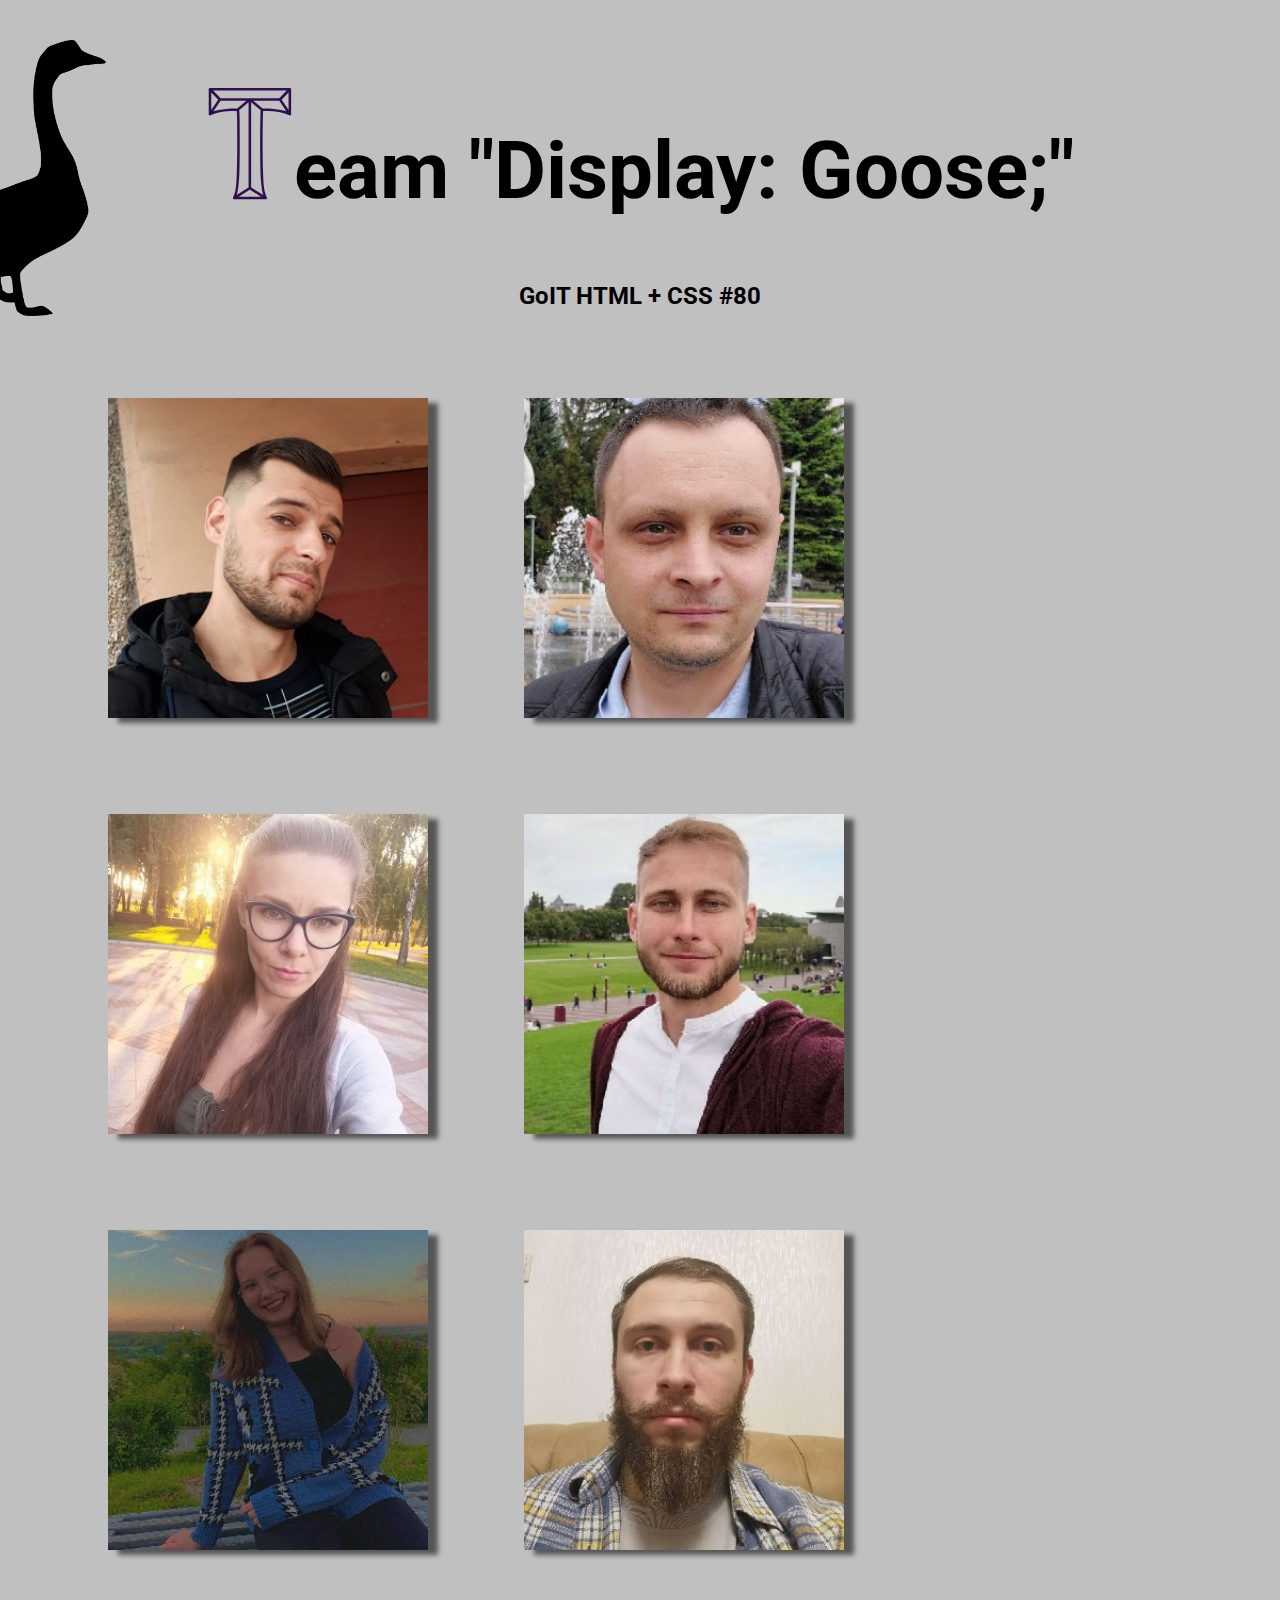
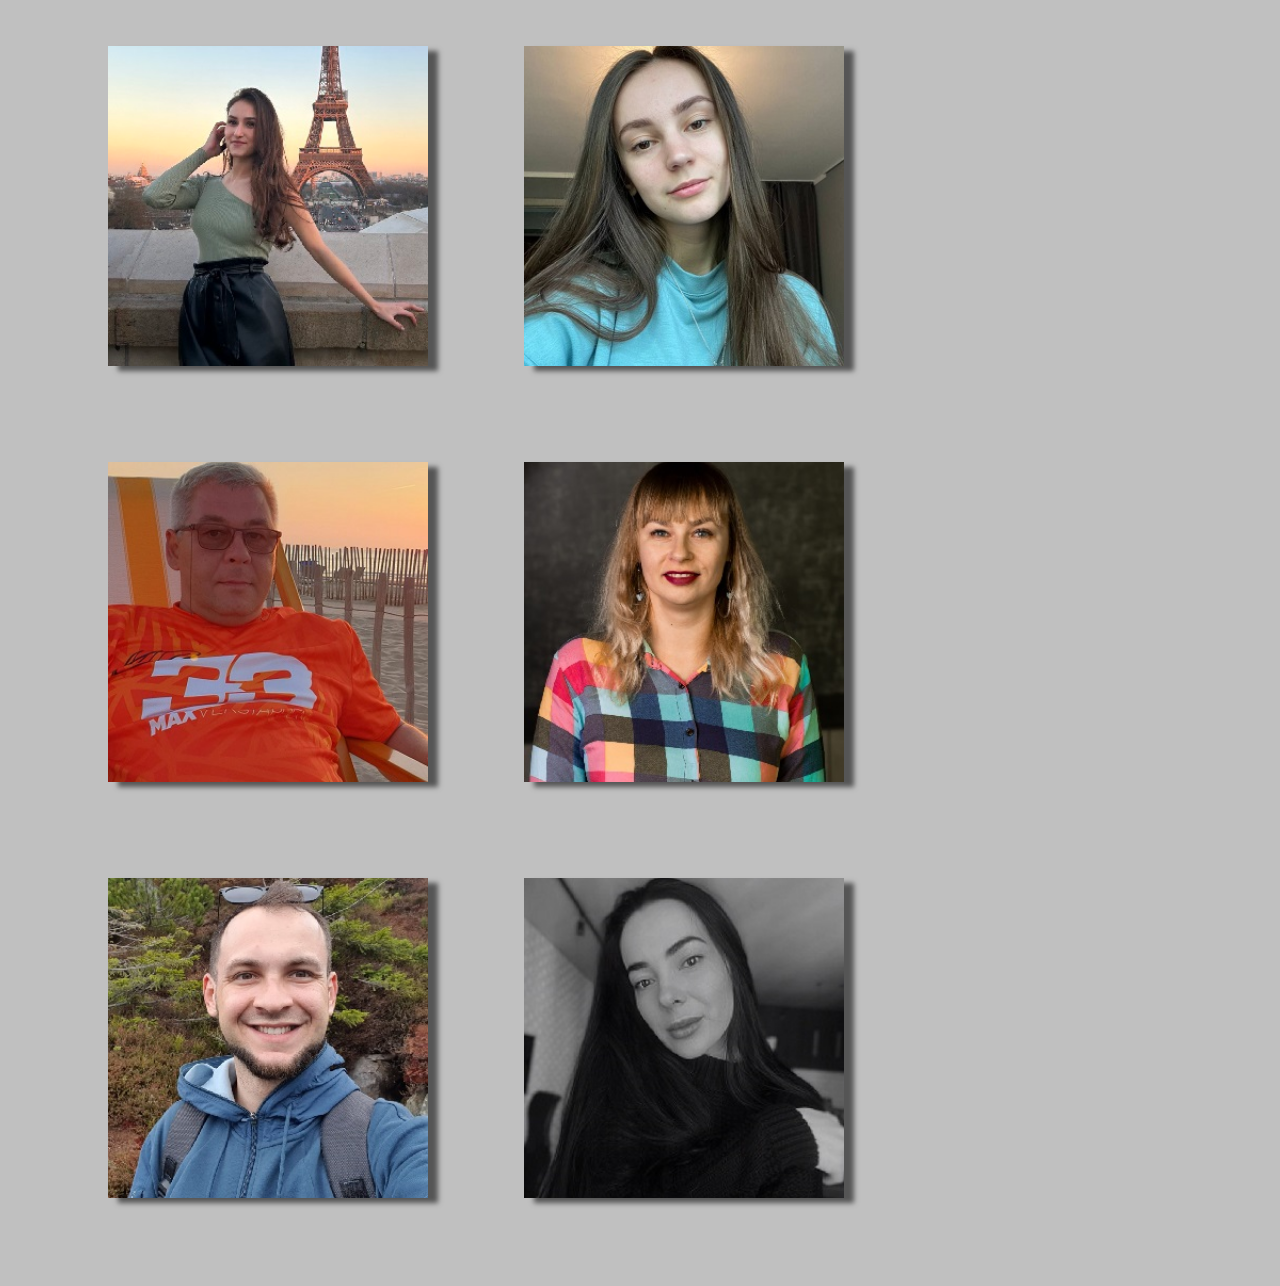
<file: index.html>
<!DOCTYPE html>
<html lang="en">
  <head>
    <meta charset="UTF-8" />
    <meta http-equiv="X-UA-Compatible" content="IE=edge" />
    <meta name="viewport" content="width=device-width, initial-scale=1.0" />
    <title>Display: Goose;</title>

    <link rel="preconnect" href="https://fonts.googleapis.com" />
    <link rel="preconnect" href="https://fonts.gstatic.com" crossorigin />
    <link
      href="https://fonts.googleapis.com/css2?family=Roboto&family=Tilt+Prism&display=swap"
      rel="stylesheet"
    />

    <link rel="stylesheet" href="./styles.css" />
  </head>
  <body>

    <div class="container">

      <div class="maintitle">
        <h1 class="title rotate-scale-up">Team "Display: Goose;"</h1>
      <h2 class="subtitle">GoIT HTML + CSS #80</h2>
      <img src="./images/goose.png" alt="goose" class="goose" width="200">
    </div>
    
    <div class="mainbody">
      <div class="container">
        <div class="box">
          <div class="imgBox">
            <img src="./images/dima-lid.jpg" alt="Dima team-lead" />
          </div>
          <div class="content">
            <h2 class="name">
              Dmytro Kozlovskyi<br />
              <span>YES BOSS </span>
            </h2>
          </div>
        </div>

        <div class="box">
          <div class="imgBox right">
            <img src="./images/dima-scrum.jpg" alt="Dima scrum" />
          </div>
          <div class="content">
            <h2 class="name">
              Dmytro Kozhukhar<br />
              <span>Scrum Master</span>
            </h2>
          </div>
        </div>

        <div class="box">
          <div class="imgBox">
            <img src="./images/vitalina.jpg" alt="vitalina" />
          </div>
          <div class="content">
            <h2 class="name">
              Vitalina Shpir<br />
              <span>50 Shadows of Header</span>
            </h2>
          </div>
        </div>
        
        <div class="box">
          <div class="imgBox">
            <img src="./images/vlad.jpg" alt="vlad" />
          </div>
          <div class="content">
            <h2 class="name">
              Vladyslav Aleksyn<br />
              <span>Code Master</span>
            </h2>
          </div>
        </div>
        
        <div class="box">
          <div class="imgBox">
            <img src="./images/albina.jpg" alt="albina" />
          </div>
          <div class="content">
            <h2 class="name">
              Albina Vinnikova<br />
              <span>My Work is Done</span>
            </h2>
          </div>
        </div>
        
        <div class="box">
          <div class="imgBox">
            <img src="./images/pasha.jpg" alt="pasha" />
          </div>
          <div class="content">
            <h2 class="name">
              Pavlo Bitelov<br />
              <span>The God of Slider</span>
            </h2>
          </div>
        </div>
        
        <div class="box">
          <div class="imgBox">
            <img src="./images/anastasia.jpg" alt="anastasia" />
          </div>
          <div class="content">
            <h2 class="name">
              Nastia Bezzubova<br />
              <span>No More Modals</span>
            </h2>
          </div>
        </div>

        <div class="box">
          <div class="imgBox">
            <img src="./images/khrystyna.jpg" alt="khrystyna" />
          </div>
          <div class="content">
            <h2 class="name">
              Chrystyna Nagaylo
              <br />
              <span>Footer Queen</span>
            </h2>
          </div>
        </div>
        
        <div class="box">
          <div class="imgBox">
            <img src="./images/dima.jpg" alt="dima" />
          </div>
          <div class="content">
            <h2 class="name">
              Dmytro Kyianov<br />
              <span>Where is my CSS?</span>
            </h2>
          </div>
        </div>

        <div class="box">
          <div class="imgBox">
            <img src="./images/natalia.jpg" alt="natalia" />
          </div>
          <div class="content">
            <h2 class="name">
              Natalia Danilchak <br />
              <span>Base Style Fairy</span>
            </h2>
          </div>
        </div>

        <div class="box">
          <div class="imgBox">
            <img src="./images/volodymyr.jpg" alt="volodymyr" />
          </div>
          <div class="content">
            <h2 class="name">
              Vova Nikolaychuk<br />
              <span>Code Killer</span>
            </h2>
          </div>
        </div>
        
        <div class="box">
          <div class="imgBox">
            <img src="./images/julia-mentor.jpg" alt="julia-mentor" />
          </div>
          <div class="content">
            <h2 class="name">
              Julia Syvonenko<br />
              <span>Mentor</span>
            </h2>
          </div>
        </div>
      </div>
    </div>


  </div>

  </body>
</html>
</file>
<file: styles.css>
* {
  margin: 0;
  padding: 0;
  box-sizing: border-box;
}
.container{
  max-width: 1440px;
  margin-left: auto;
  margin-right: auto;

}
.maintitle {
  margin-left: auto;
  margin-right: auto;
  text-align: center;
  margin-bottom: 40px;
}

body {
  padding: 40px 60px;
  background-color: rgba(146, 146, 146, 0.575);
 
}

.title {
  font-family: Roboto;
  font-size: 80px;
  margin-bottom: 40px;
}
.title::first-letter {
  font-family: Tilt Prism;
  font-size: 200%;
  color: #2f104d;
}
.rotate-scale-up {
  -webkit-animation: rotate-scale-up 0.95s linear both;
  animation: rotate-scale-up 0.95s linear both;
}

@-webkit-keyframes rotate-scale-up {
  0% {
    -webkit-transform: scale(1) rotateZ(0);
    transform: scale(1) rotateZ(0);
  }
  50% {
    -webkit-transform: scale(2) rotateZ(180deg);
    transform: scale(2) rotateZ(180deg);
  }
  100% {
    -webkit-transform: scale(1) rotateZ(360deg);
    transform: scale(1) rotateZ(360deg);
  }
}
@keyframes rotate-scale-up {
  0% {
    -webkit-transform: scale(1) rotateZ(0);
    transform: scale(1) rotateZ(0);
  }
  50% {
    -webkit-transform: scale(2) rotateZ(180deg);
    transform: scale(2) rotateZ(180deg);
  }
  100% {
    -webkit-transform: scale(1) rotateZ(360deg);
    transform: scale(1) rotateZ(360deg);
  }
}

.subtitle {
  font-family: Roboto;
}
.name {
  font-family: Roboto;
  font-size: 12px;
}
.mainbody {
  width: 100vw;
  min-height: 100vh;
  display: flex;
  justify-content: center;
  align-items: center;
  margin-right: auto;
  margin-left: auto;
}

.txt {
  margin-left: 300px;
}

.container {
  position: relative;
  display: flex;
  align-items: center;
  align-content: center;
  flex-wrap: wrap;
}
.container .box {
  position: relative;
  width: 20rem;
  height: 20rem;
  margin: 3rem;
}
.container .box:hover .imgBox {
  transform: translate(-1.5rem, -1.5rem);
}
.container .box:hover .content {
  transform: translate(3.5rem, 3.5rem);
}
.imgBox {
  position: absolute;
  top: 0;
  left: 0;
  width: 100%;
  height: 100%;
  z-index: 2;
  transition: all 0.5s ease-in-out;
}

.imgBox img {
  width: 20rem;
  height: 20rem;
  object-fit: cover;
  resize: both;
}

.content {
  position: absolute;
  top: 0;
  left: 0;
  width: 100%;
  height: 100%;
  padding: 0.5rem;
  display: flex;
  justify-content: center;
  background-color: #fff;
  z-index: 1;
  align-items: flex-end;
  text-align: center;
  transition: 0.5s ease-in-out;
  border: 0.5px solid rgba(18, 18, 18, 0.2);
  box-shadow: 10px 5px 5px #555;
}

.content h2 {
  display: block;
  font-size: 2rem;
  color: #111;
  font-weight: 500;
  line-height: 2rem;
  letter-spacing: 1px;
}

.content span {
  color: #555;
  font-size: 1.4rem;
  font-weight: 300;
  letter-spacing: 2px;
}

@media (max-width: 600px) {
  .container .box:hover .content {
    transform: translate(0, 3.5rem);
  }
  .container .box:hover .imgBox {
    transform: translate(0, -3.5rem);
  }
}

.maintitle{
  position: relative;
}
.goose{
  position: absolute;
  top: 0;
  left: -300px;
}
</file>
